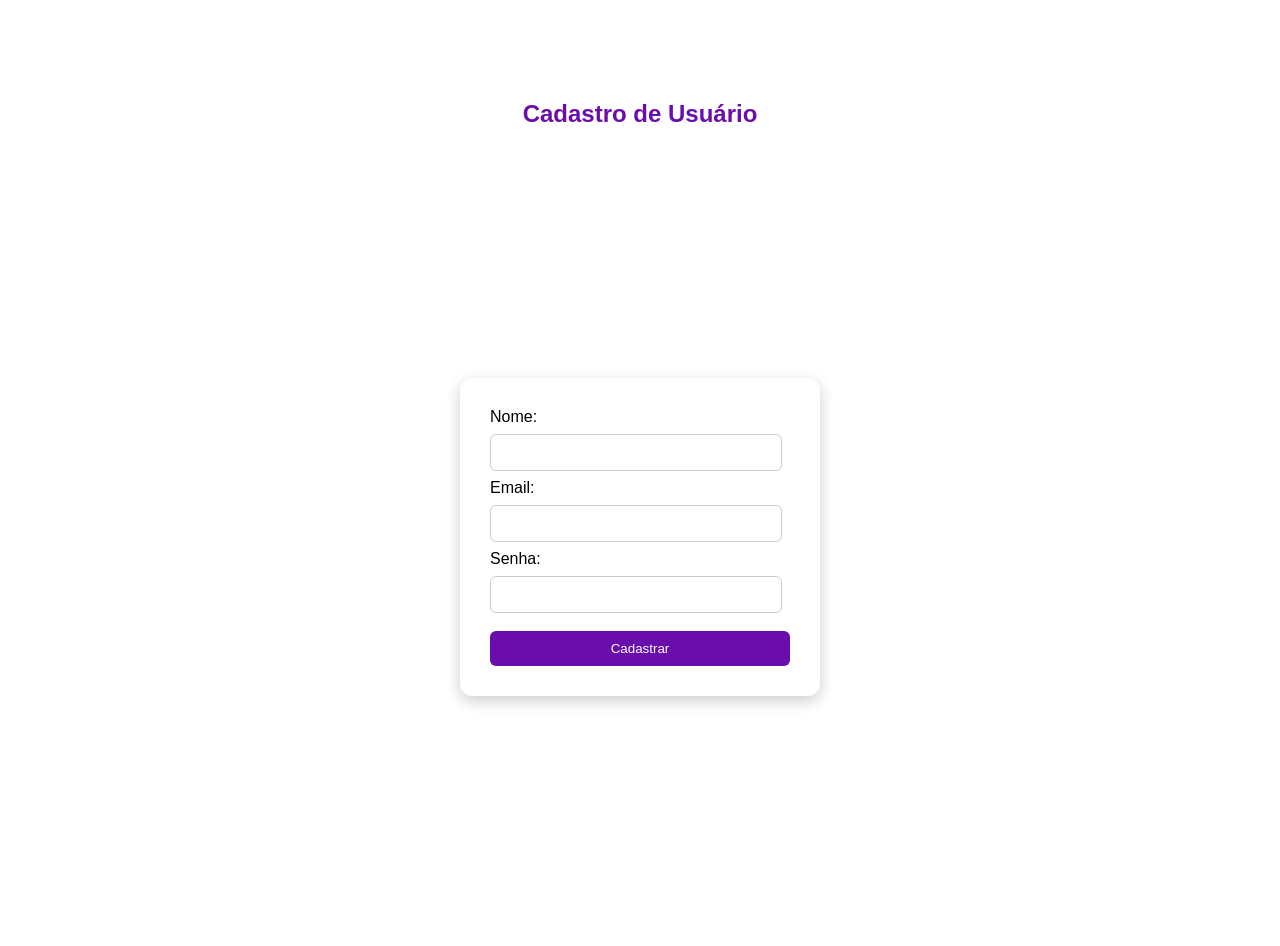
<file: INDEX.HTML>
<!DOCTYPE html>
<html>
    <head>
        <meta charset="utf-8">
        <meta http-equiv="X-UA-Compatible" content="IE=edge">
        <title></title>
        <meta name="description" content="">
        <meta name="viewport" content="width=device-width, initial-scale=1">
        <link rel="stylesheet" href="style.css">
    </head>
    <body>
          <h2>Cadastro de Usuário</h2>
          <div class="container">

    <form action="Usuario.class.php" method="POST">
        <label>Nome:</label> 
        <input type="text" name="nome" required>

        <label>Email:</label>
        <input type="email" name="email" required>

        <label>Senha:</label>
        <input type="password" name="senha" required>

        <button type="submit">Cadastrar</button>
    </form>
  </div>
        <script src="" async defer></script>
    </body>
</html>
</file>
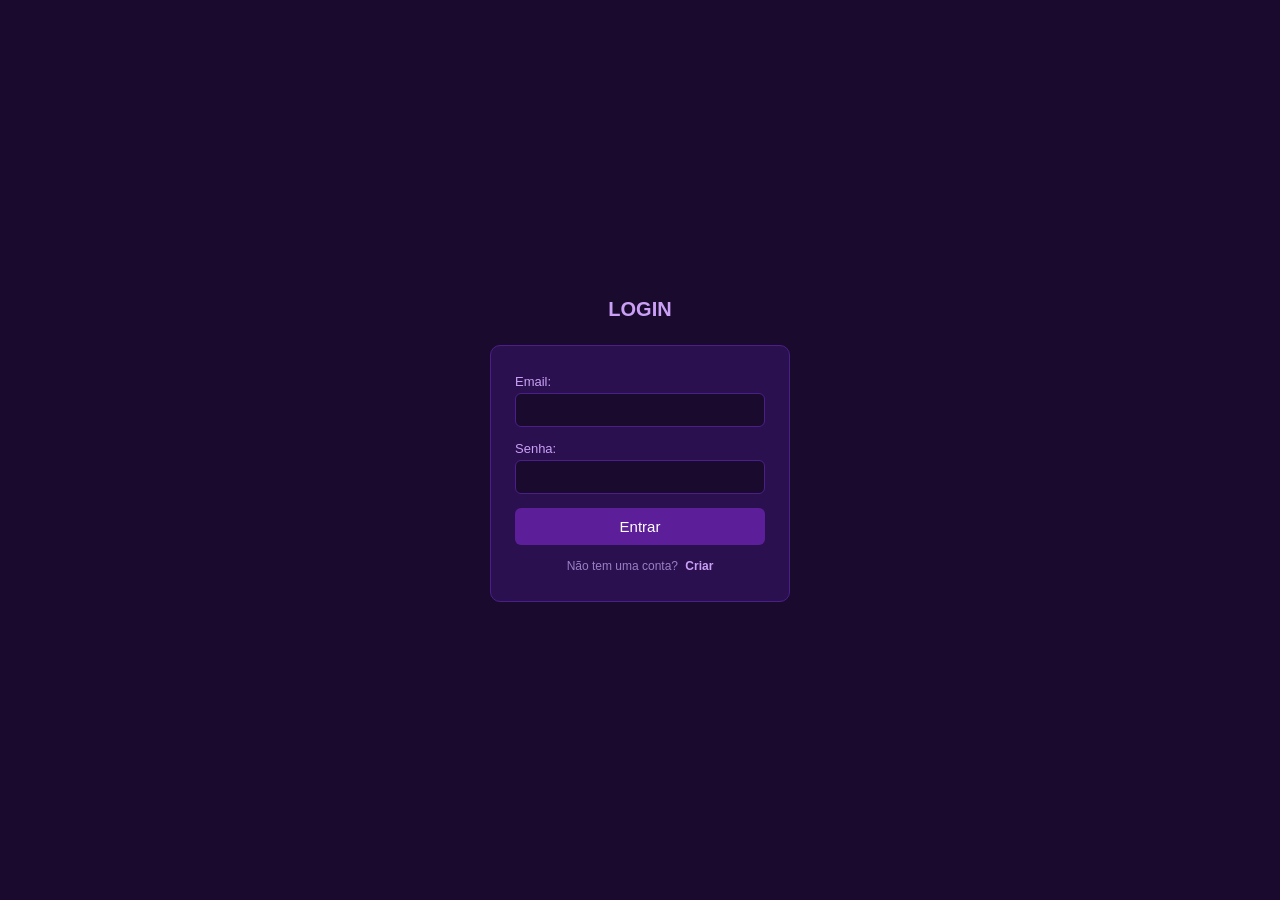
<file: materialPW/INDEX.HTML>
<!DOCTYPE html>
<html>
    <head>
        <meta charset="utf-8">
        <meta http-equiv="X-UA-Compatible" content="IE=edge">
        <title></title>
        <meta name="description" content="">
        <meta name="viewport" content="width=device-width, initial-scale=1">
        <link rel="stylesheet" href="style.css">
    </head>
    <body>
       
  <h1>LOGIN </h1>

   <div class="card">
    
<form action="Usuario.class.php" method="post">

    <label for="email">Email:</label>
    <input type="email" id="email" />

    <label for="senha">Senha:</label>
    <input type="password" id="senha" />

    <button class="btn-entrar">Entrar</button>

    <p class="criar-conta">Não tem uma conta? <a href="tela2.html">Criar</a></p>
  </div>
</form>


        <script src="" async defer></script>
    </body>
</html>
</file>
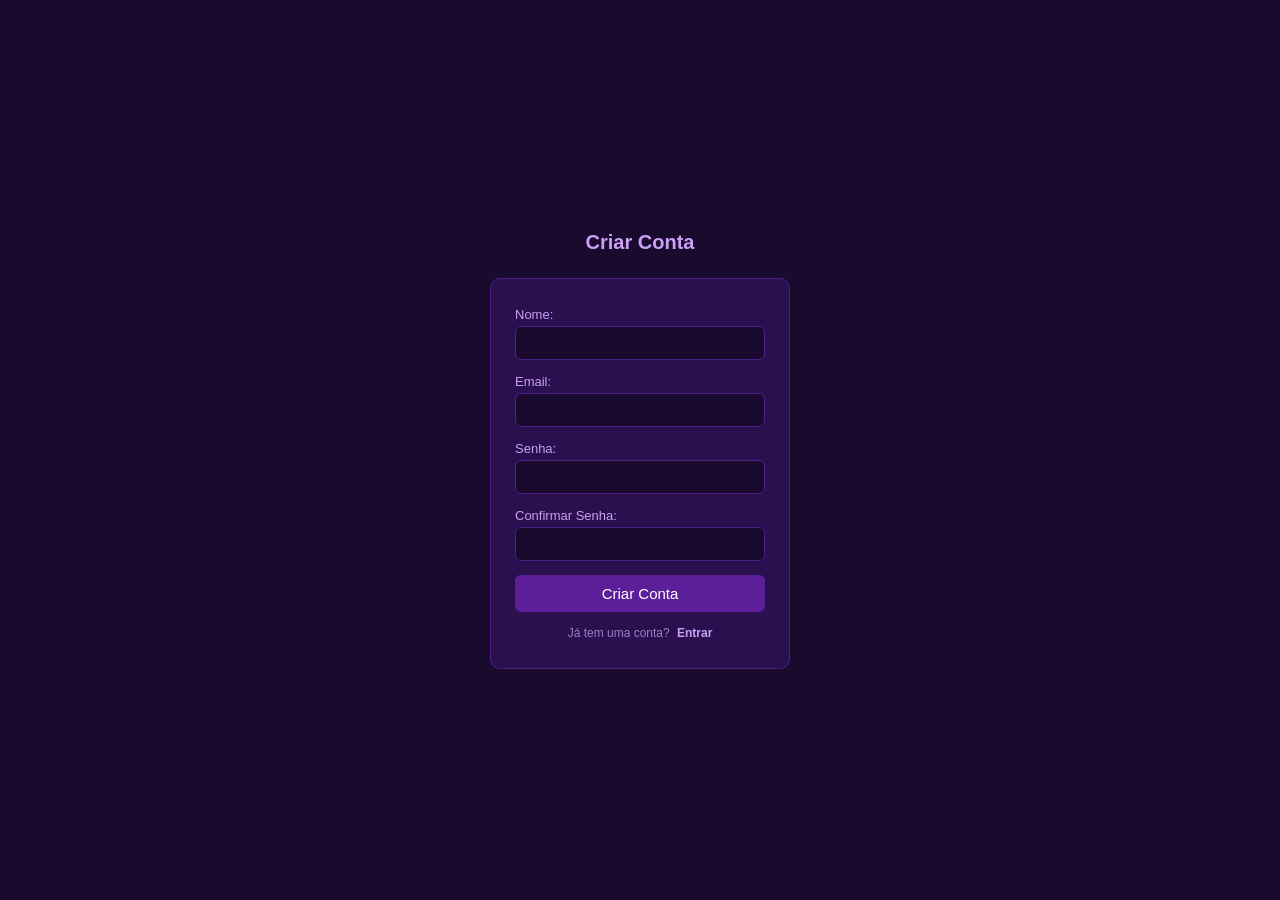
<file: materialPW/tela2.html>
<!DOCTYPE html>
<html>
    <head>
        <meta charset="utf-8">
        <meta http-equiv="X-UA-Compatible" content="IE=edge">
        <title></title>
        <meta name="description" content="">
        <meta name="viewport" content="width=device-width, initial-scale=1">
        <link rel="stylesheet" href="estilo.css">
    </head>
    <body>

  <h1>Criar Conta</h1>
      
      
    <form action="Usuario.class.php" method="post" class="card">
    <label for="nome">Nome:</label>
    <input type="text" id="nome" name="nome" />

    <label for="email">Email:</label>
    <input type="email" id="email" name="email"/>

    <label for="senha">Senha:</label>
    <input type="password" id="senha" name="senha" />

    <label for="confirmar-senha">Confirmar Senha:</label>
    <input type="password" id="confirmar-senha" />

    <button class="btn-criar">Criar Conta</button>

    <p class="ja-tem-conta">Já tem uma conta? <a href="INDEX.HTML">Entrar</a></p>
  </form>
        
        
        
        <script src="" async defer></script>
    </body>
</html>
</file>
<file: style.css>
body {
            font-family: Arial, sans-serif;


        }

        .container {
            background: white;
            padding: 30px;
            border-radius: 12px;
            width: 300px;
            box-shadow: 0px 5px 15px rgba(0,0,0,0.2);
            display: flex;
            justify-content: center;
            align-items: center;
            margin: 250px auto;
        }

        h2 {
            color: #6a0dad;
            margin-top: 100px;
            text-align: center;

            
        }

        input {
            width: 90%;
            padding: 10px;
            margin: 8px 0;
            border-radius: 6px;
            border: 1px solid #ccc;""
            transition: 0.3s;
        }


        button {
            width: 100%;
            padding: 10px;
            background: #6a0dad;
            color: white;
            border: none;
            border-radius: 6px;
            cursor: pointer;
            margin-top: 10px;
            transition: 0.3s;
        }

        button:hover {
            background: #8a2be2;
        }
</file>
<file: materialPW/style.css>
* {
      box-sizing: border-box;
      margin: 0;
      padding: 0;
    }

    body {
      font-family: sans-serif;
      background: #1a0a2e;
      display: flex;
      flex-direction: column;
      align-items: center;
      justify-content: center;
      min-height: 100vh;
    }

    h1 {
      color: #c9a0f5;
      font-size: 20px;
      font-weight: 600;
      margin-bottom: 24px;
    }

    .card {
      background: #2b1050;
      border: 1px solid #4a1f8a;
      border-radius: 10px;
      padding: 28px 24px;
      width: 300px;
    }

    label {
      display: block;
      font-size: 13px;
      color: #c9a0f5;
      margin-bottom: 4px;
    }

    input {
      width: 100%;
      padding: 8px 10px;
      background: #1a0a2e;
      border: 1px solid #4a1f8a;
      border-radius: 6px;
      font-size: 14px;
      color: #fff;
      margin-bottom: 14px;
      outline: none;
    }

    input:focus {
      border-color: #9b4ddb;
    }

    .btn-entrar {
      width: 100%;
      background: #5c1f99;
      color: #fff;
      border: none;
      border-radius: 6px;
      padding: 10px 0;
      font-size: 15px;
      font-weight: 500;
      cursor: pointer;
      margin-bottom: 14px;
    }

    .btn-entrar:hover {
      background: #6f28b8;
    }

    .criar-conta {
      text-align: center;
      font-size: 12px;
      color: #9b7fc4;
    }

    .criar-conta a {
      color: #c9a0f5;
      font-weight: 600;
      text-decoration: none;
      margin-left: 4px;
    }

    .criar-conta a:hover {
      text-decoration: underline;
    }
</file>
<file: materialPW/estilo.css>
* {
      box-sizing: border-box;
      margin: 0;
      padding: 0;
    }

    body {
      font-family: sans-serif;
      background: #1a0a2e;
      display: flex;
      flex-direction: column;
      align-items: center;
      justify-content: center;
      min-height: 100vh;
    }

    h1 {
      color: #c9a0f5;
      font-size: 20px;
      font-weight: 600;
      margin-bottom: 24px;
    }

    .card {
      background: #2b1050;
      border: 1px solid #4a1f8a;
      border-radius: 10px;
      padding: 28px 24px;
      width: 300px;
    }

    label {
      display: block;
      font-size: 13px;
      color: #c9a0f5;
      margin-bottom: 4px;
    }

    input {
      width: 100%;
      padding: 8px 10px;
      background: #1a0a2e;
      border: 1px solid #4a1f8a;
      border-radius: 6px;
      font-size: 14px;
      color: #fff;
      margin-bottom: 14px;
      outline: none;
    }

    input:focus {
      border-color: #9b4ddb;
    }

    .btn-criar {
      width: 100%;
      background: #5c1f99;
      color: #fff;
      border: none;
      border-radius: 6px;
      padding: 10px 0;
      font-size: 15px;
      font-weight: 500;
      cursor: pointer;
      margin-bottom: 14px;
    }

    .btn-criar:hover {
      background: #6f28b8;
    }

    .ja-tem-conta {
      text-align: center;
      font-size: 12px;
      color: #9b7fc4;
    }

    .ja-tem-conta a {
      color: #c9a0f5;
      font-weight: 600;
      text-decoration: none;
      margin-left: 4px;
    }

    .ja-tem-conta a:hover {
      text-decoration: underline;
    }
</file>
